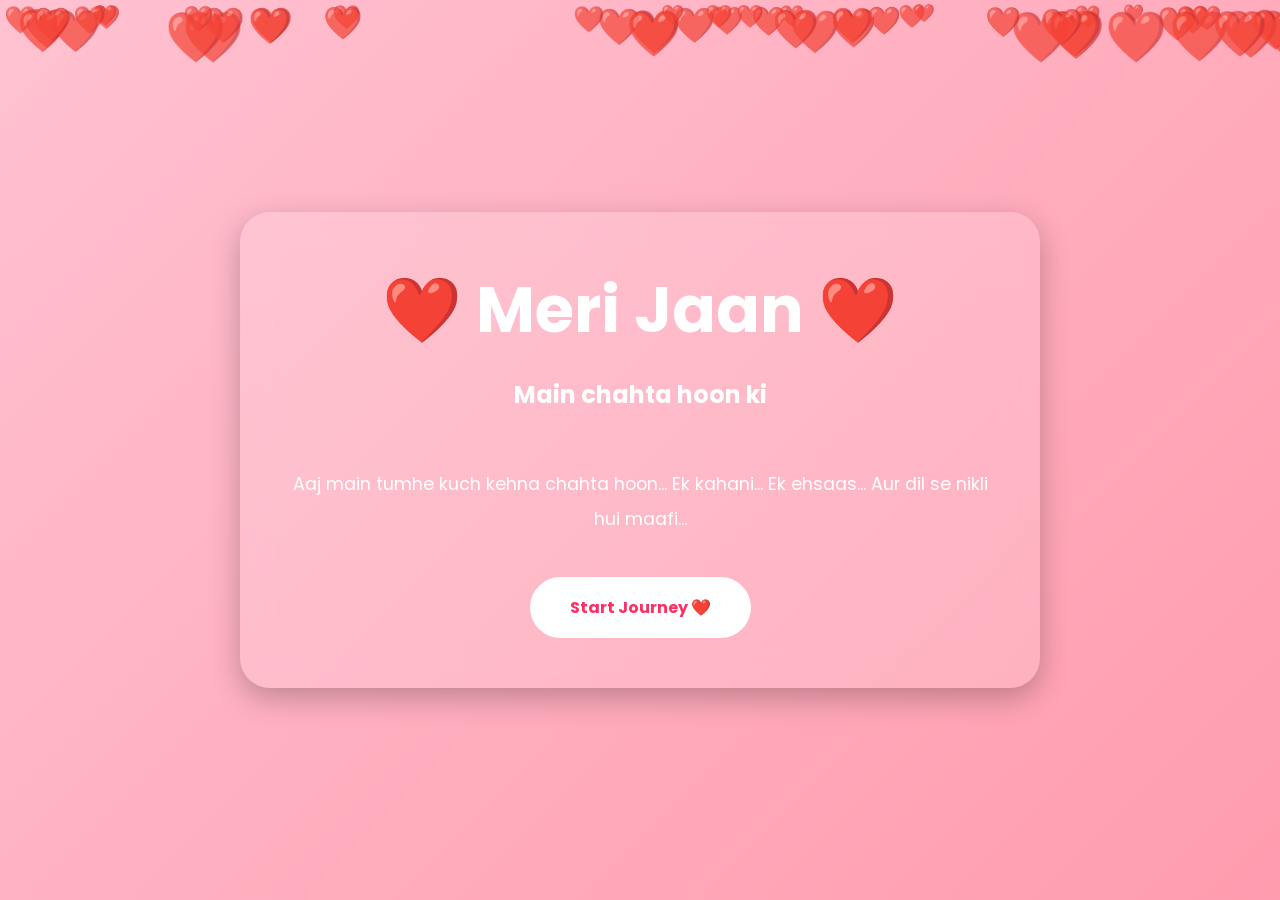
<file: index.html>
<!DOCTYPE html>
<html lang="en">
<head>
<meta charset="UTF-8">
<meta name="viewport" content="width=device-width, initial-scale=1.0">

<title>For My Meri Jaan ❤️</title>

<link rel="stylesheet" href="style.css">

<link href="https://fonts.googleapis.com/css2?family=Poppins:wght@300;400;500;600;700&display=swap" rel="stylesheet">

</head>

<body>

<div id="hearts"></div>

<section class="hero">

<div class="glass">

<h1 class="title">
❤️ Meri Jaan ❤️
</h1>

<h2 id="typing"></h2>

<p class="subtitle">

Aaj main tumhe kuch kehna chahta hoon...

Ek kahani...
Ek ehsaas...
Aur dil se nikli hui maafi...

</p>

<a href="page2.html" class="btn">
Start Journey ❤️
</a>

</div>

</section>

<script src="script.js"></script>

</body>
</html>
</file>
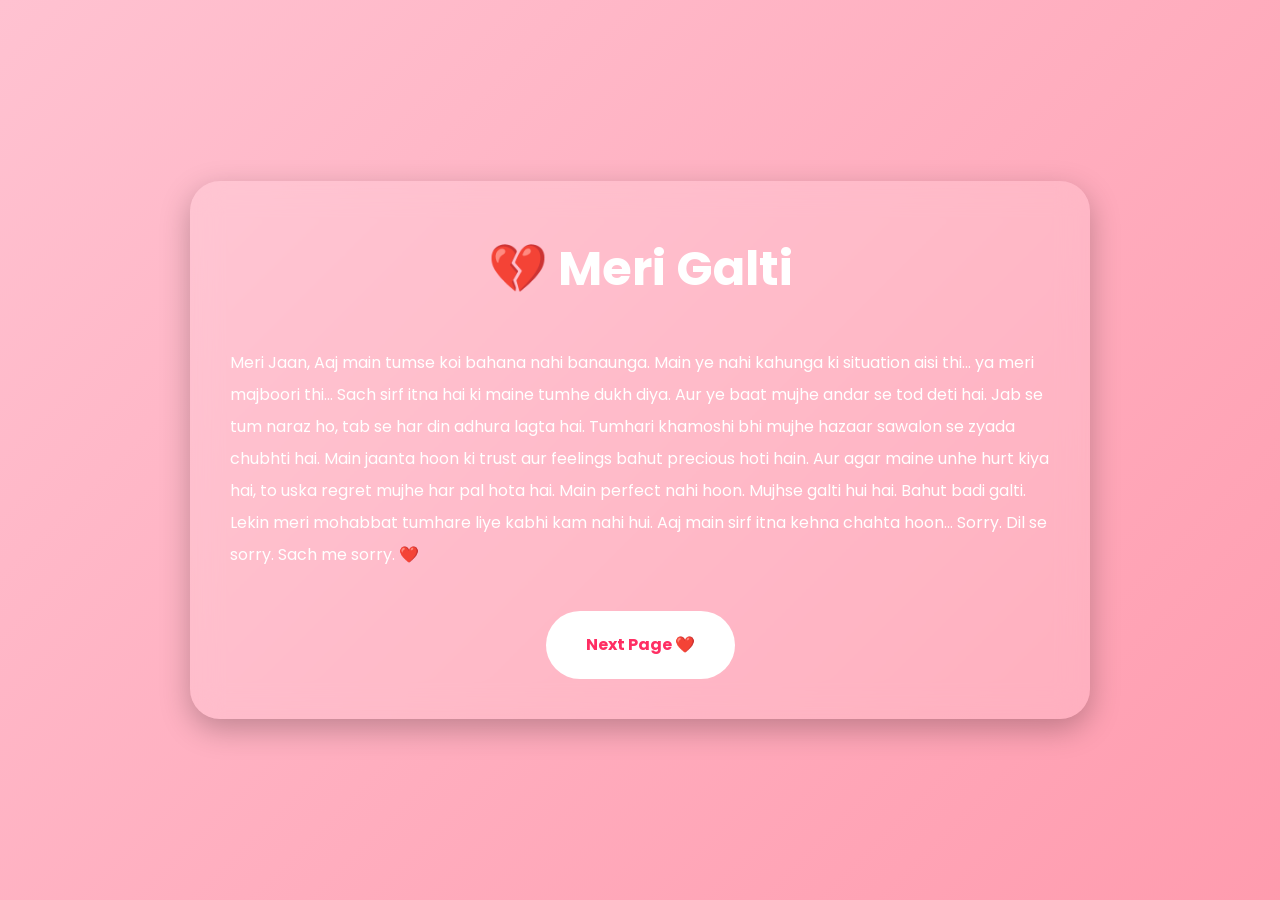
<file: page2.html>
<!DOCTYPE html>
<html lang="en">
<head>
<meta charset="UTF-8">
<meta name="viewport" content="width=device-width, initial-scale=1.0">

<title>Meri Galti 💔</title>

<link rel="stylesheet" href="style.css">

<link href="https://fonts.googleapis.com/css2?family=Poppins:wght@300;400;500;600;700&display=swap" rel="stylesheet">

<style>

body{
overflow:auto;
}

.page{
min-height:100vh;
display:flex;
justify-content:center;
align-items:center;
padding:40px 20px;
}

.letterBox{

max-width:900px;

background:rgba(255,255,255,.15);

backdrop-filter:blur(15px);

padding:40px;

border-radius:30px;

box-shadow:0 10px 30px rgba(0,0,0,.25);

color:white;

line-height:2;
}

.letterBox h1{

text-align:center;

font-size:3rem;

margin-bottom:30px;
}

.nextBtn{

display:inline-block;

margin-top:40px;

padding:18px 40px;

background:white;

color:#ff2e63;

font-weight:700;

border-radius:50px;

text-decoration:none;
}

.center{
text-align:center;
}

</style>

</head>

<body>

<div id="hearts"></div>

<section class="page">

<div class="letterBox">

<h1>💔 Meri Galti</h1>

<p>

Meri Jaan,

Aaj main tumse koi bahana nahi banaunga.

Main ye nahi kahunga ki situation aisi thi...
ya meri majboori thi...

Sach sirf itna hai ki maine tumhe dukh diya.

Aur ye baat mujhe andar se tod deti hai.

Jab se tum naraz ho,
tab se har din adhura lagta hai.

Tumhari khamoshi bhi mujhe hazaar sawalon se zyada chubhti hai.

Main jaanta hoon ki trust aur feelings bahut precious hoti hain.

Aur agar maine unhe hurt kiya hai,
to uska regret mujhe har pal hota hai.

Main perfect nahi hoon.

Mujhse galti hui hai.

Bahut badi galti.

Lekin meri mohabbat tumhare liye kabhi kam nahi hui.

Aaj main sirf itna kehna chahta hoon...

Sorry.

Dil se sorry.

Sach me sorry.

❤️

</p>

<div class="center">

<a href="page3.html" class="nextBtn">
Next Page ❤️
</a>

</div>

</div>

</section>

<script src="script.js"></script>

</body>
</html>
</file>
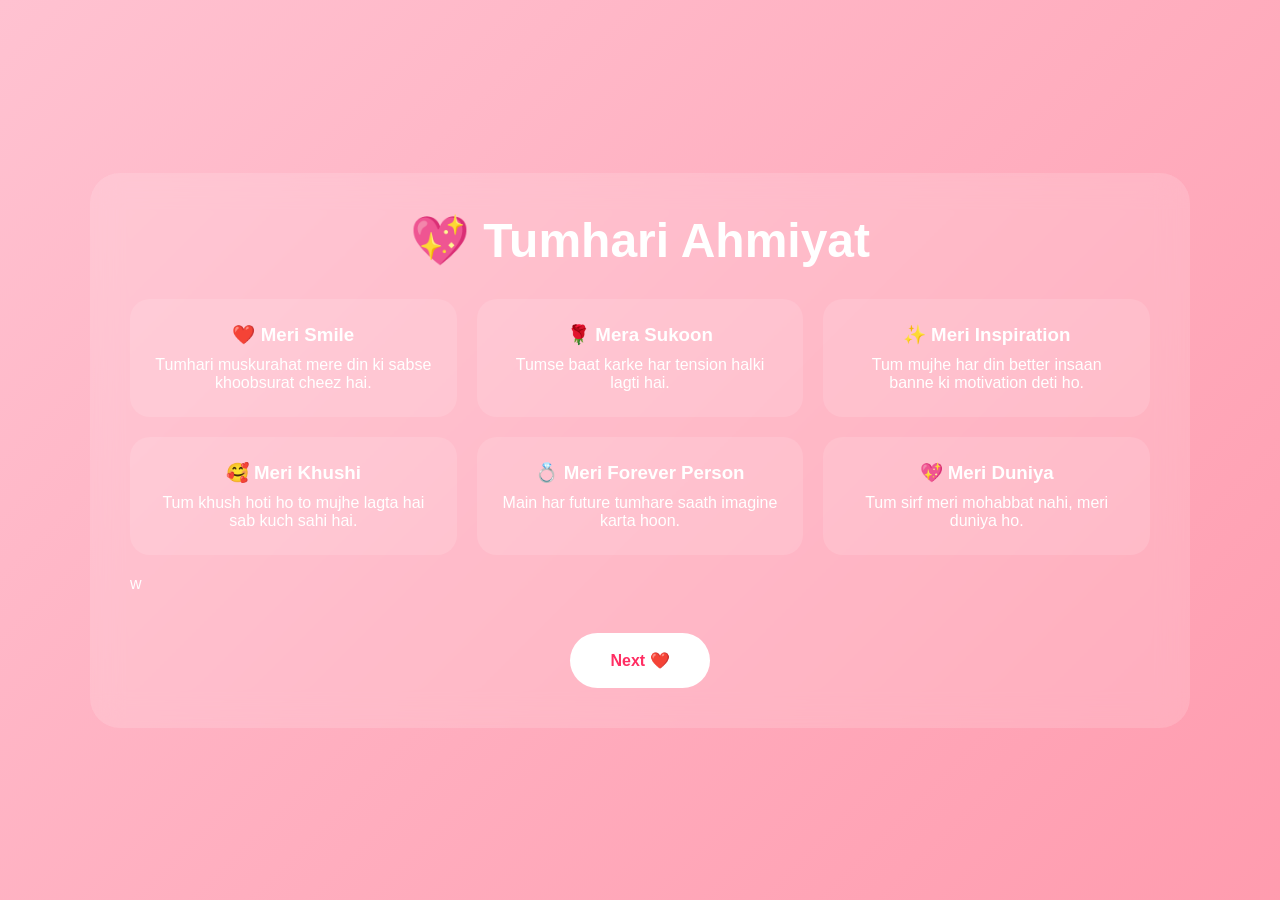
<file: page3.html>
<!DOCTYPE html>
<html lang="en">
<head>
<meta charset="UTF-8">
<meta name="viewport" content="width=device-width, initial-scale=1.0">
<title>Tumhari Ahmiyat 💖</title>

<link rel="stylesheet" href="style.css">

<style>

body{
overflow:auto;
}

.page{
min-height:100vh;
padding:60px 20px;
display:flex;
justify-content:center;
align-items:center;
}

.box{
width:100%;
max-width:1100px;
background:rgba(255,255,255,.15);
backdrop-filter:blur(15px);
padding:40px;
border-radius:30px;
}

.box h1{
text-align:center;
font-size:3rem;
margin-bottom:30px;
}

.grid{
display:grid;
grid-template-columns:repeat(auto-fit,minmax(250px,1fr));
gap:20px;
}

.card{
background:rgba(255,255,255,.12);
padding:25px;
border-radius:20px;
text-align:center;
transition:.4s;
}

.card:hover{
transform:translateY(-10px) scale(1.03);
}

.card h3{
margin-bottom:10px;
}

.next{
display:block;
width:max-content;
margin:40px auto 0;
padding:18px 40px;
background:white;
color:#ff2e63;
text-decoration:none;
font-weight:700;
border-radius:50px;
}

</style>
</head>

<body>

<div id="hearts"></div>

<section class="page">

<div class="box">

<h1>💖 Tumhari Ahmiyat</h1>

<div class="grid">

<div class="card">
<h3>❤️ Meri Smile</h3>
<p>Tumhari muskurahat mere din ki sabse khoobsurat cheez hai.</p>
</div>

<div class="card">
<h3>🌹 Mera Sukoon</h3>
<p>Tumse baat karke har tension halki lagti hai.</p>
</div>

<div class="card">
<h3>✨ Meri Inspiration</h3>
<p>Tum mujhe har din better insaan banne ki motivation deti ho.</p>
</div>

<div class="card">
<h3>🥰 Meri Khushi</h3>
<p>Tum khush hoti ho to mujhe lagta hai sab kuch sahi hai.</p>
</div>

<div class="card">
<h3>💍 Meri Forever Person</h3>
<p>Main har future tumhare saath imagine karta hoon.</p>
</div>

<div class="card">
<h3>💖 Meri Duniya</h3>
<p>Tum sirf meri mohabbat nahi, meri duniya ho.</p>
</div>
w
</div>

<a href="page4.html" class="next">
Next ❤️
</a>

</div>

</section>

<script src="script.js"></script>

</body>
</html>
</file>
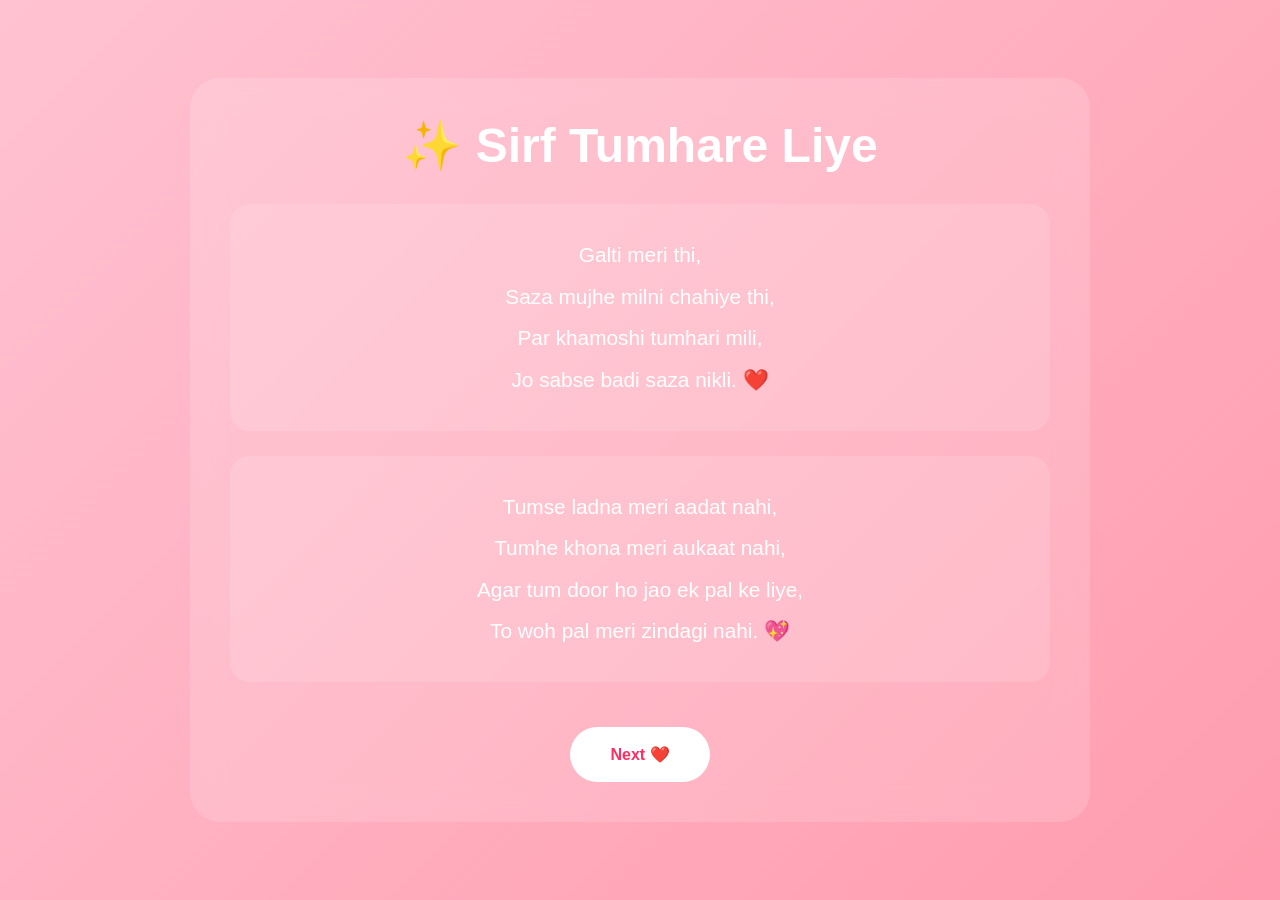
<file: page4.html>
<!DOCTYPE html>
<html lang="en">
<head>
<meta charset="UTF-8">
<meta name="viewport" content="width=device-width, initial-scale=1.0">
<title>Shayari ✨</title>

<link rel="stylesheet" href="style.css">

<style>

body{
overflow:auto;
}

.page{
min-height:100vh;
display:flex;
justify-content:center;
align-items:center;
padding:40px 20px;
}

.box{
width:100%;
max-width:900px;
background:rgba(255,255,255,.15);
backdrop-filter:blur(15px);
padding:40px;
border-radius:30px;
text-align:center;
}

.box h1{
font-size:3rem;
margin-bottom:30px;
}

.shayari{

background:rgba(255,255,255,.12);

padding:30px;

border-radius:20px;

margin-bottom:25px;

font-size:1.3rem;

line-height:2;

animation:fadeIn 2s;
}

@keyframes fadeIn{
from{
opacity:0;
transform:translateY(30px);
}
to{
opacity:1;
transform:translateY(0);
}
}

.next{

display:inline-block;

margin-top:20px;

padding:18px 40px;

background:white;

color:#ff2e63;

text-decoration:none;

font-weight:700;

border-radius:50px;
}

</style>
</head>

<body>

<div id="hearts"></div>

<section class="page">

<div class="box">

<h1>✨ Sirf Tumhare Liye</h1>

<div class="shayari">

Galti meri thi,<br>
Saza mujhe milni chahiye thi,<br>
Par khamoshi tumhari mili,<br>
Jo sabse badi saza nikli. ❤️

</div>

<div class="shayari">

Tumse ladna meri aadat nahi,<br>
Tumhe khona meri aukaat nahi,<br>
Agar tum door ho jao ek pal ke liye,<br>
To woh pal meri zindagi nahi. 💖

</div>

<a href="page5.html" class="next">
Next ❤️
</a>

</div>

</section>

<script src="script.js"></script>

</body>
</html>
</file>
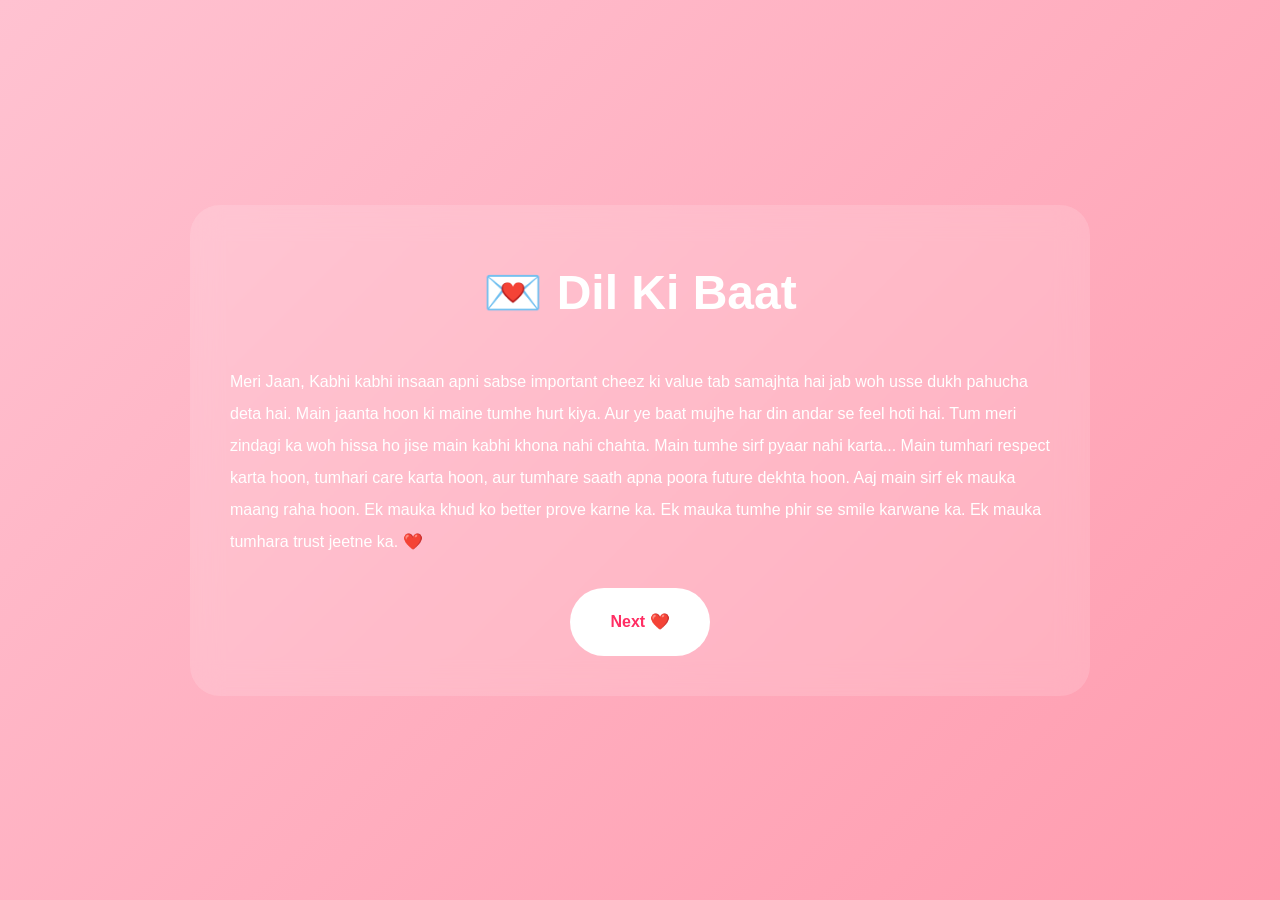
<file: page5.html>
<!DOCTYPE html>
<html lang="en">
<head>
<meta charset="UTF-8">
<meta name="viewport" content="width=device-width, initial-scale=1.0">
<title>Dil Ki Baat 💌</title>

<link rel="stylesheet" href="style.css">

<style>
body{overflow:auto;}

.page{
min-height:100vh;
display:flex;
justify-content:center;
align-items:center;
padding:40px 20px;
}

.box{
max-width:900px;
background:rgba(255,255,255,.15);
backdrop-filter:blur(15px);
padding:40px;
border-radius:30px;
line-height:2;
}

.box h1{
text-align:center;
font-size:3rem;
margin-bottom:25px;
}

.next{
display:block;
width:max-content;
margin:30px auto 0;
padding:18px 40px;
background:white;
color:#ff2e63;
font-weight:700;
text-decoration:none;
border-radius:50px;
}
</style>
</head>

<body>

<div id="hearts"></div>

<section class="page">

<div class="box">

<h1>💌 Dil Ki Baat</h1>

<p>

Meri Jaan,

Kabhi kabhi insaan apni sabse important cheez ki value tab samajhta hai jab woh usse dukh pahucha deta hai.

Main jaanta hoon ki maine tumhe hurt kiya.

Aur ye baat mujhe har din andar se feel hoti hai.

Tum meri zindagi ka woh hissa ho jise main kabhi khona nahi chahta.

Main tumhe sirf pyaar nahi karta...

Main tumhari respect karta hoon,
tumhari care karta hoon,
aur tumhare saath apna poora future dekhta hoon.

Aaj main sirf ek mauka maang raha hoon.

Ek mauka khud ko better prove karne ka.

Ek mauka tumhe phir se smile karwane ka.

Ek mauka tumhara trust jeetne ka.

❤️

</p>

<a href="page6.html" class="next">
Next ❤️
</a>

</div>

</section>

<script src="script.js"></script>

</body>
</html>
</file>
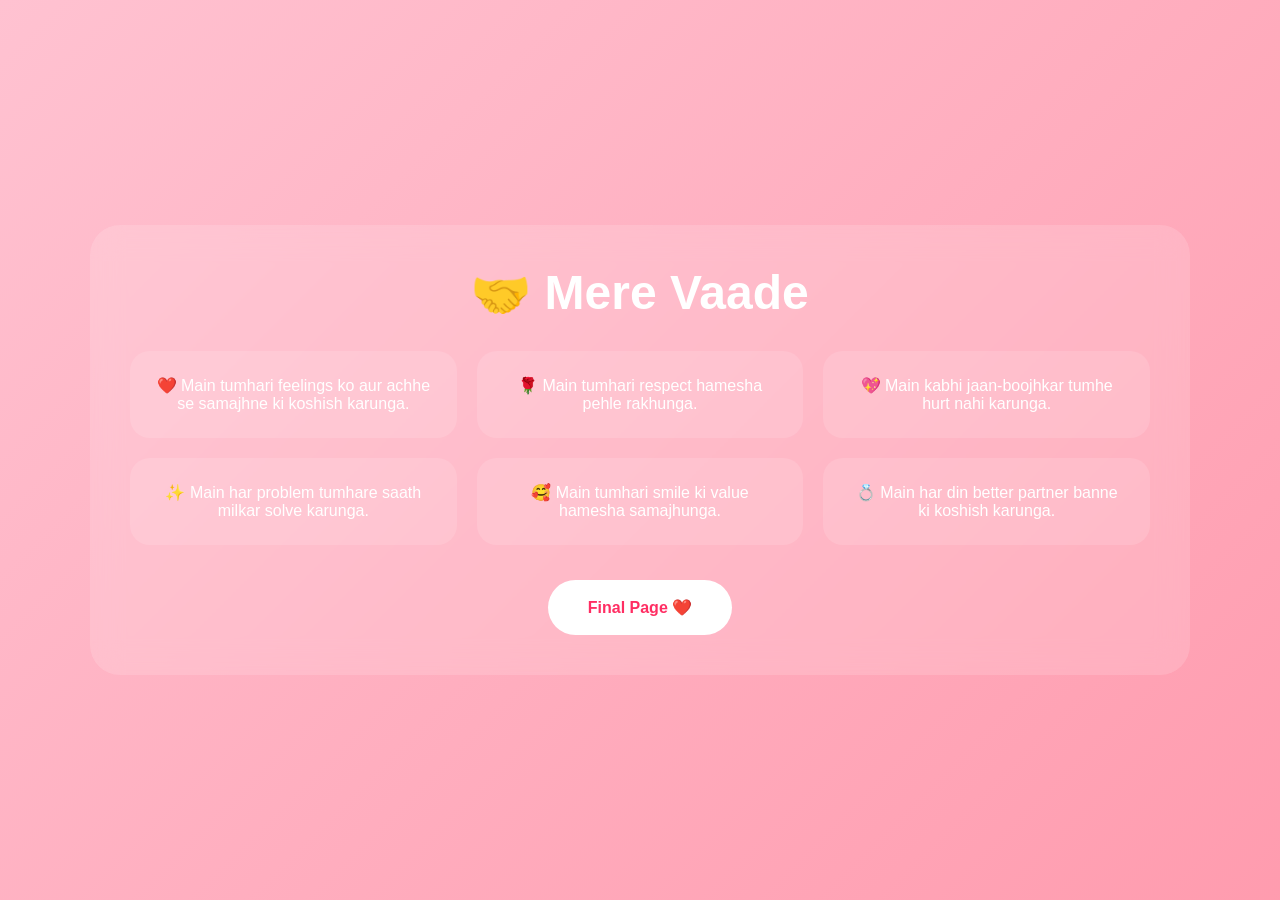
<file: page6.html>
<!DOCTYPE html>
<html lang="en">
<head>
<meta charset="UTF-8">
<meta name="viewport" content="width=device-width, initial-scale=1.0">

<title>Mere Vaade 🤝</title>

<link rel="stylesheet" href="style.css">

<style>

body{overflow:auto;}

.page{
min-height:100vh;
display:flex;
justify-content:center;
align-items:center;
padding:50px 20px;
}

.box{
max-width:1100px;
width:100%;
background:rgba(255,255,255,.15);
backdrop-filter:blur(15px);
padding:40px;
border-radius:30px;
}

.box h1{
text-align:center;
font-size:3rem;
margin-bottom:30px;
}

.grid{
display:grid;
grid-template-columns:repeat(auto-fit,minmax(250px,1fr));
gap:20px;
}

.promise{
background:rgba(255,255,255,.12);
padding:25px;
border-radius:20px;
text-align:center;
transition:.4s;
}

.promise:hover{
transform:translateY(-10px);
}

.next{
display:block;
width:max-content;
margin:35px auto 0;
padding:18px 40px;
background:white;
color:#ff2e63;
font-weight:700;
text-decoration:none;
border-radius:50px;
}

</style>

</head>

<body>

<div id="hearts"></div>

<section class="page">

<div class="box">

<h1>🤝 Mere Vaade</h1>

<div class="grid">

<div class="promise">
❤️ Main tumhari feelings ko aur achhe se samajhne ki koshish karunga.
</div>

<div class="promise">
🌹 Main tumhari respect hamesha pehle rakhunga.
</div>

<div class="promise">
💖 Main kabhi jaan-boojhkar tumhe hurt nahi karunga.
</div>

<div class="promise">
✨ Main har problem tumhare saath milkar solve karunga.
</div>

<div class="promise">
🥰 Main tumhari smile ki value hamesha samajhunga.
</div>

<div class="promise">
💍 Main har din better partner banne ki koshish karunga.
</div>

</div>

<a href="page7.html" class="next">
Final Page ❤️
</a>

</div>

</section>

<script src="script.js"></script>

</body>
</html>
</file>
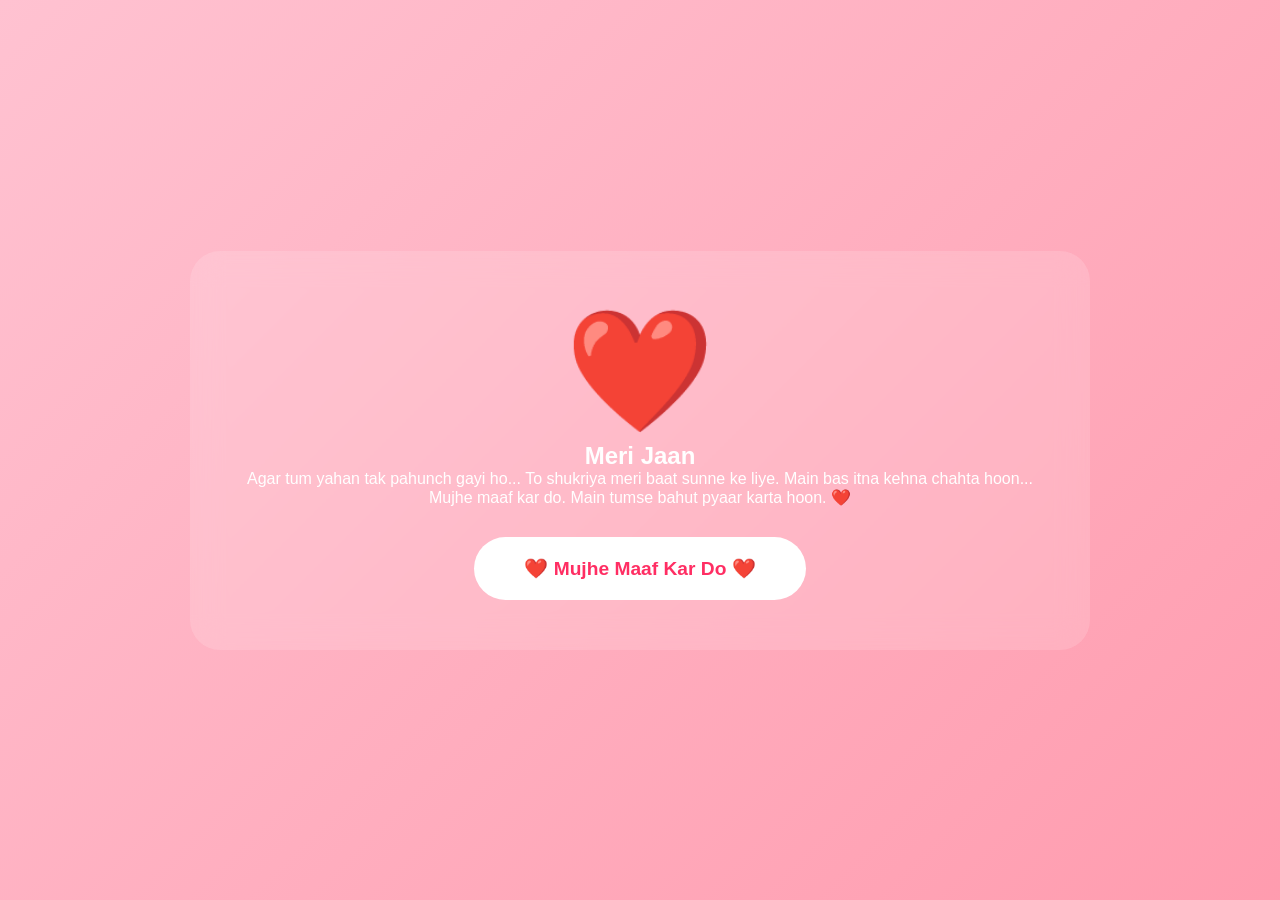
<file: page7.html>
<!DOCTYPE html>
<html lang="en">
<head>
<meta charset="UTF-8">
<meta name="viewport" content="width=device-width, initial-scale=1.0">

<title>Final Maafi ❤️</title>

<link rel="stylesheet" href="style.css">

<style>

body{
overflow:auto;
text-align:center;
}

.page{
min-height:100vh;
display:flex;
justify-content:center;
align-items:center;
padding:30px;
}

.box{
max-width:900px;
width:100%;
background:rgba(255,255,255,.15);
backdrop-filter:blur(15px);
padding:50px;
border-radius:30px;
}

.bigHeart{
font-size:120px;
animation:pulse 1.5s infinite;
}

.btn{
margin-top:30px;
padding:20px 50px;
border:none;
border-radius:50px;
background:white;
color:#ff2e63;
font-size:1.2rem;
font-weight:700;
cursor:pointer;
}

.message{
display:none;
margin-top:30px;
font-size:1.4rem;
line-height:2;
}

canvas{
position:fixed;
top:0;
left:0;
pointer-events:none;
}

</style>
</head>

<body>

<div id="hearts"></div>

<canvas id="canvas"></canvas>

<section class="page">

<div class="box">

<div class="bigHeart">❤️</div>

<h1>Meri Jaan</h1>

<p>

Agar tum yahan tak pahunch gayi ho...

To shukriya meri baat sunne ke liye.

Main bas itna kehna chahta hoon...

Mujhe maaf kar do.

Main tumse bahut pyaar karta hoon.

❤️

</p>

<button class="btn" onclick="forgive()">
❤️ Mujhe Maaf Kar Do ❤️
</button>

<div class="message" id="message">

Thank You My Love ❤️

<br><br>

Main wada karta hoon ki
har din tumhe pehle se zyada khush rakhne ki koshish karunga.

<br><br>

Forever Yours ❤️

</div>

</div>

</section>

<script>

function forgive(){

document.getElementById("message").style.display="block";

const canvas=document.getElementById("canvas");
const ctx=canvas.getContext("2d");

canvas.width=window.innerWidth;
canvas.height=window.innerHeight;

for(let i=0;i<250;i++){

let x=Math.random()*canvas.width;
let y=Math.random()*canvas.height;

ctx.beginPath();
ctx.arc(x,y,4,0,Math.PI*2);
ctx.fillStyle="white";
ctx.fill();

}

setTimeout(()=>{
ctx.clearRect(0,0,canvas.width,canvas.height);
},3000);

}

</script>

<script src="script.js"></script>

</body>
</html>
</file>
<file: style.css>
*{
margin:0;
padding:0;
box-sizing:border-box;
font-family:Poppins,sans-serif;
}

body{

background:linear-gradient(
-45deg,
#ff4d6d,
#ff758f,
#ff8fa3,
#ffc2d1
);

background-size:400% 400%;

animation:bg 12s ease infinite;

overflow:hidden;

height:100vh;

color:white;
}

@keyframes bg{

0%{
background-position:0% 50%;
}

50%{
background-position:100% 50%;
}

100%{
background-position:0% 50%;
}

}

.hero{

height:100vh;

display:flex;

justify-content:center;

align-items:center;

padding:20px;

position:relative;

z-index:10;
}

.glass{

width:90%;
max-width:800px;

padding:50px;

text-align:center;

border-radius:30px;

background:rgba(255,255,255,.15);

backdrop-filter:blur(15px);

box-shadow:0 10px 30px rgba(0,0,0,.25);

animation:fade 2s;
}

@keyframes fade{

from{
opacity:0;
transform:translateY(40px);
}

to{
opacity:1;
transform:translateY(0);
}

}

.title{

font-size:4rem;

margin-bottom:20px;

animation:pulse 2s infinite;
}

@keyframes pulse{

0%{
transform:scale(1);
}

50%{
transform:scale(1.05);
}

100%{
transform:scale(1);
}

}

#typing{

min-height:70px;

font-size:1.5rem;

margin-bottom:20px;
}

.subtitle{

font-size:1.1rem;

line-height:2;
}

.btn{

display:inline-block;

margin-top:40px;

padding:18px 40px;

background:white;

color:#ff2e63;

font-weight:700;

border-radius:50px;

text-decoration:none;

transition:.3s;
}

.btn:hover{

transform:scale(1.08);
}

#hearts{

position:fixed;

width:100%;
height:100%;

top:0;
left:0;

pointer-events:none;
}

.heart{

position:absolute;

animation:float linear infinite;

opacity:.7;
}

@keyframes float{

0%{
transform:translateY(100vh) rotate(0);
}

100%{
transform:translateY(-120vh) rotate(360deg);
}

}
</file>
